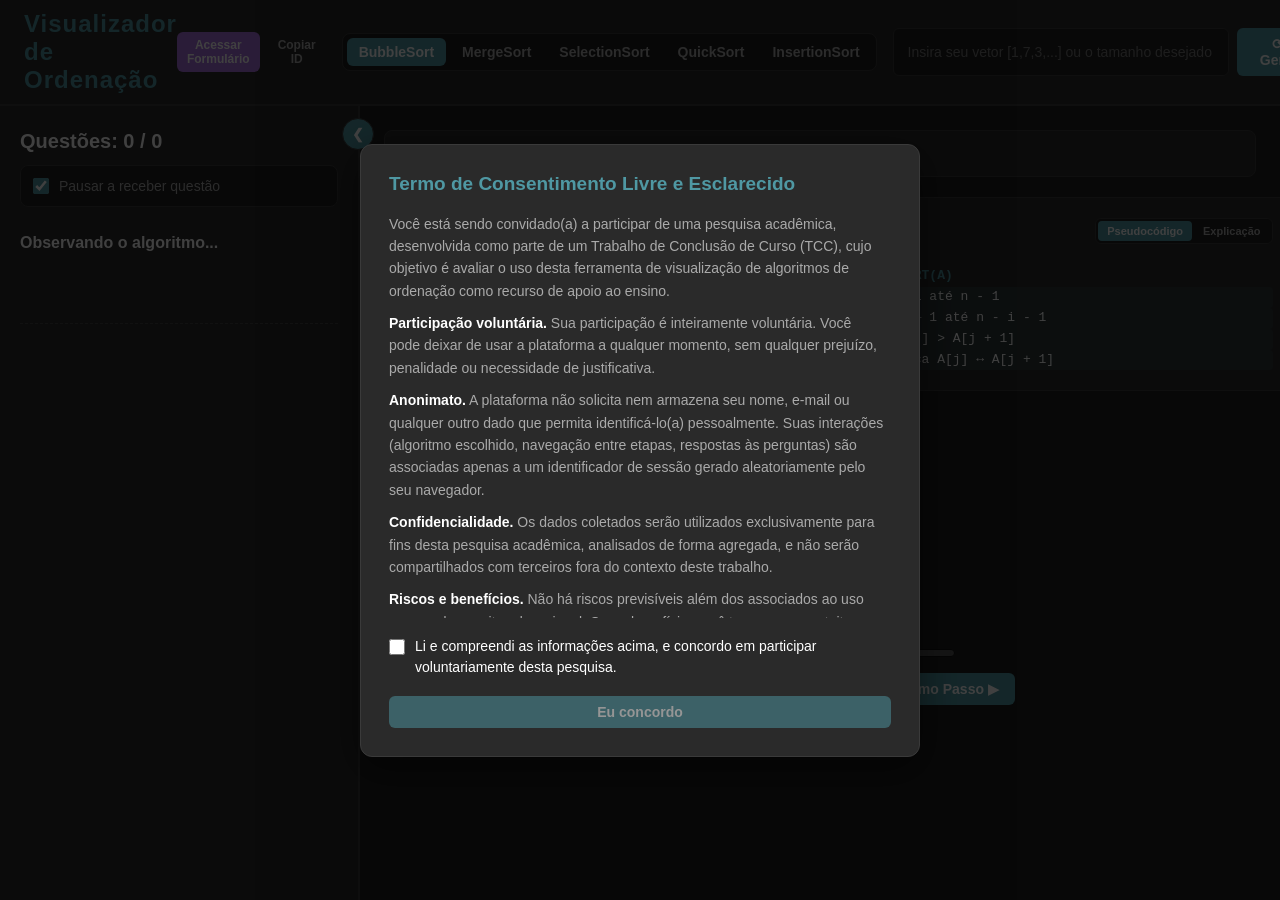
<file: index.html>
<!doctype html>
<html lang="pt-BR">
  <head>
    <meta charset="UTF-8" />
    <meta name="viewport" content="width=device-width, initial-scale=1.0" />
    <title>Visualizador de Ordenação</title>
    <link rel="stylesheet" href="style.css" />
  </head>
  <body>
    <div class="navbar">
      <div class="title">Visualizador de Ordenação</div>
      <div class="navItems">
        <div style="display: flex; align-items: center; gap: 8px">
          <a
            href="https://forms.gle/5YNeX5Pvxj3Hsb799"
            target="_blank"
            rel="noopener noreferrer"
            ><button class="btn btnTipo2">Acessar Formulário</button></a
          >
          <button
            id="btnCopiarSessionId"
            class="btn btnTransparente"
            style="padding: 6px 10px; font-size: 12px"
            title="Copiar ID de sessão para a área de transferência"
          >
            Copiar ID
          </button>
        </div>
        <div class="botoesAlgoritmos" id="botoesAlgoritmos">
          <button
            alg="bubble"
            class="btn btnTransparente active"
            data-tip="Compara elementos vizinhos e troca os que estão fora de ordem. A cada passagem completa, o maior valor restante “borbulha” até o fim."
          >
            BubbleSort
          </button>
          <button
            alg="merge"
            class="btn btnTransparente"
            data-tip="Divide o vetor ao meio repetidamente até restarem pedaços de 1 elemento e depois intercala os pedaços em ordem."
          >
            MergeSort
          </button>
          <button
            alg="selection"
            class="btn btnTransparente"
            data-tip="A cada rodada, varre a parte ainda não ordenada para achar o menor valor e o coloca no lugar com uma única troca."
          >
            SelectionSort
          </button>
          <button
            alg="quick"
            class="btn btnTransparente"
            data-tip="Escolhe um pivô e reorganiza o vetor em menores e maiores que ele; em seguida ordena cada lado recursivamente."
          >
            QuickSort
          </button>
          <button
            alg="insertion"
            class="btn btnTransparente"
            data-tip="Constrói o trecho ordenado da esquerda para a direita, inserindo cada novo elemento na posição certa entre os já ordenados."
          >
            InsertionSort
          </button>
        </div>
        <div style="display: flex; gap: 8px" id="grupoInputVetor">
          <input
            id="inputVetor"
            type="text"
            placeholder="Insira seu vetor [1,7,3,...] ou o tamanho desejado"
          />
          <button id="botaoVetor" class="btn btnTipo1">⟳ Gerar</button>
        </div>
      </div>
    </div>

    <div class="layout">
      <div class="sidebar" id="barraQuestoes">
        <button class="btn btnTipo1 toggleSidebar" id="barraToggle">❮</button>

        <div class="sidebarConteudo">
          <div
            style="
              display: flex;
              justify-content: space-between;
              align-items: center;
              margin-bottom: 12px;
            "
          >
            <div id="questoesCount" style="font-size: 20px; font-weight: 700">
              Questões: 0 / 0
            </div>
          </div>

          <label class="autoPauseLabel">
            <input type="checkbox" id="autoPauseCheck" checked /> Pausar a
            receber questão
          </label>

          <div class="questaoAtual" id="questaoAtual">
            Observando o algoritmo...
          </div>
          <div class="questaoStatus" id="questaoStatus"></div>
          <div class="questaoOpcoes" id="questaoOpcoes"></div>
          <div class="historico" id="questaoHistorico"></div>
        </div>
      </div>

      <div class="visualizacao">
        <div class="status">
          <span>Comparações: <strong id="comparacoesCount">0</strong></span>
          <span>Trocas: <strong id="trocasCount">0</strong></span>
          <span>Frame: <strong id="frameCount">0</strong></span>
        </div>

        <div class="paineis">
          <div class="barrasPainel">
            <div class="barrasLegenda">
              <span><i class="c normal"></i>Normal</span>
              <span><i class="c comparando"></i>Comparando</span>
              <span><i class="c trocando"></i>Trocando</span>
              <span><i class="c ordenado"></i>Ordenado</span>
              <span><i class="c pivo"></i>Pivô/Mín.</span>
            </div>

            <div class="barras" id="barras"></div>
          </div>

          <div class="codigoPainel">
            <div class="codigoTopo">
              <div class="codigoCabecalho">Pseudocódigo</div>
              <div
                class="codigoModo"
                role="group"
                aria-label="Modo de exibição do código"
              >
                <button type="button" id="btnModoPseudo" class="modoBtn ativo">
                  Pseudocódigo
                </button>
                <button type="button" id="btnModoExplicativo" class="modoBtn">
                  Explicação
                </button>
              </div>
            </div>
            <div class="codigo" id="codigo"></div>
          </div>
        </div>

        <div class="controlesPainel">
          <div class="controlesSlider">
            <div class="containerSlider">
              <span
                style="
                  font-size: 14px;
                  color: var(--textMuted);
                  font-weight: bold;
                "
                >Velocidade:</span
              >
              <input
                type="range"
                id="velocidadeSlider"
                min="1"
                max="10"
                value="1"
                title="Ajusta velocidade"
              />
            </div>
          </div>

          <div class="controlesBotoes">
            <button id="botaoAnt" class="btn btnTipo1">◀ Passo Anterior</button>
            <button id="botaoPlay" class="btn btnTipo1">▶ Play</button>
            <button id="botaoProx" class="btn btnTipo1">Próximo Passo ▶</button>
          </div>
        </div>
      </div>
    </div>

    <div class="overlayConsentimento" id="overlayConsentimento">
      <div class="modalConsentimento">
        <h2>Termo de Consentimento Livre e Esclarecido</h2>

        <div class="modalConsentimentoTexto">
          <p>
            Você está sendo convidado(a) a participar de uma pesquisa acadêmica,
            desenvolvida como parte de um Trabalho de Conclusão de Curso (TCC),
            cujo objetivo é avaliar o uso desta ferramenta de visualização de
            algoritmos de ordenação como recurso de apoio ao ensino.
          </p>

          <p>
            <strong>Participação voluntária.</strong> Sua participação é
            inteiramente voluntária. Você pode deixar de usar a plataforma a
            qualquer momento, sem qualquer prejuízo, penalidade ou necessidade
            de justificativa.
          </p>

          <p>
            <strong>Anonimato.</strong> A plataforma não solicita nem armazena
            seu nome, e-mail ou qualquer outro dado que permita identificá-lo(a)
            pessoalmente. Suas interações (algoritmo escolhido, navegação entre
            etapas, respostas às perguntas) são associadas apenas a um
            identificador de sessão gerado aleatoriamente pelo seu navegador.
          </p>

          <p>
            <strong>Confidencialidade.</strong> Os dados coletados serão
            utilizados exclusivamente para fins desta pesquisa acadêmica,
            analisados de forma agregada, e não serão compartilhados com
            terceiros fora do contexto deste trabalho.
          </p>

          <p>
            <strong>Riscos e benefícios.</strong> Não há riscos previsíveis além
            dos associados ao uso comum de um site educacional. Como benefício,
            você tem acesso gratuito a uma ferramenta interativa de estudo de
            algoritmos de ordenação.
          </p>

          <p>
            Em caso de dúvidas sobre esta pesquisa, você pode entrar em contato
            com <strong>João Marcos Nascimento</strong>, pelo e-mail
            <strong>joao.nascimento@fagammon.edu.br</strong>, sob orientação de
            Luccas Rafael Martins Pinto.
          </p>

          <p>
            Ao marcar a caixa abaixo e clicar em "Eu concordo", você declara que
            leu e compreendeu estas informações e concorda em participar
            voluntariamente desta pesquisa.
          </p>
        </div>

        <label class="consentimentoCheckLabel">
          <input type="checkbox" id="consentimentoCheck" />
          Li e compreendi as informações acima, e concordo em participar
          voluntariamente desta pesquisa.
        </label>

        <button id="btnConsentimentoOk" class="btn btnTipo1" disabled>
          Eu concordo
        </button>
      </div>
    </div>

    <div class="overlayTutorial" id="overlayTutorial">
      <div class="tutorialSpot" id="tutorialSpot"></div>
      <div class="tutorialCaixa" id="tutorialCaixa">
        <div class="tutorialTexto" id="tutorialTexto"></div>
        <div class="tutorialRodape">
          <button id="btnTutorialPular" class="btn btnTransparente">
            Pular tutorial
          </button>
          <div class="tutorialProgresso" id="tutorialProgresso"></div>
          <div class="tutorialNav">
            <button id="btnTutorialAnt" class="btn btnTipo1">◀ Ant</button>
            <button id="btnTutorialProx" class="btn btnTipo1">Prox ▶</button>
          </div>
        </div>
      </div>
    </div>

    <script defer src="tutorial.js"></script>
    <script type="module" src="analytics.js"></script>
    <script defer src="questoes.js"></script>
    <script defer src="engine.js"></script>
    <script defer src="visualizacao.js"></script>
  </body>
</html>
</file>
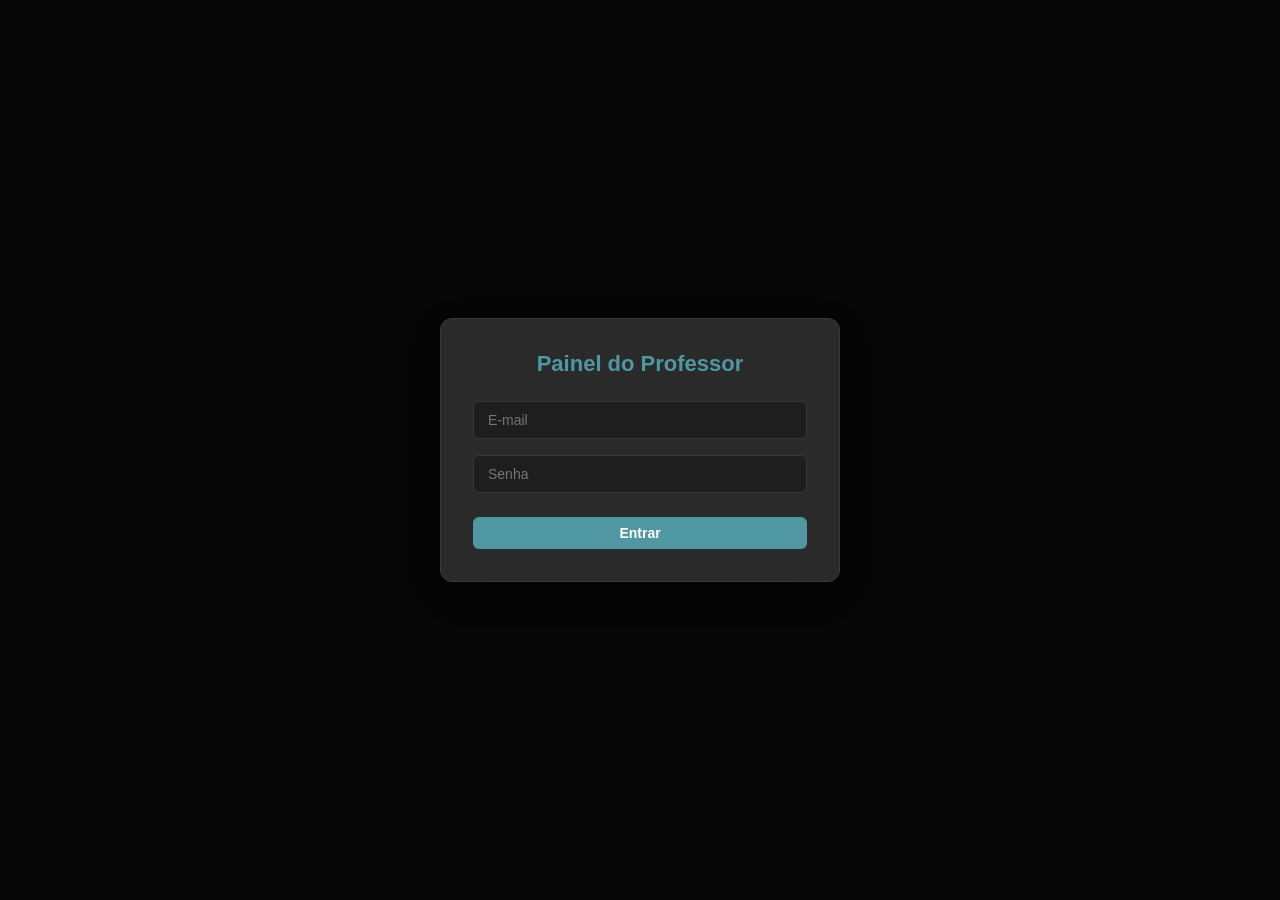
<file: painel-professor.html>
<!doctype html>
<html lang="pt-br">
  <head>
    <meta charset="UTF-8" />
    <meta name="viewport" content="width=device-width, initial-scale=1.0" />
    <title>Painel do Professor</title>
    <link rel="stylesheet" href="style.css" />
  </head>
  <body>
    <div id="login" class="loginOverlay">
      <div class="loginCard">
        <h1>Painel do Professor</h1>
        <input
          id="email"
          type="email"
          placeholder="E-mail"
          class="inputCampo"
        />
        <input
          id="senha"
          type="password"
          placeholder="Senha"
          class="inputCampo"
        />
        <button id="btnLogin" class="btn btnTipo1">Entrar</button>
      </div>
    </div>

    <div id="painel" class="painelContainer hidden">
      <div class="painelHeader">
        <h2>Gerenciar Sessão</h2>
        <button id="btnLogout" class="btn btnTransparente">Sair</button>
      </div>
      <div class="painelAcoes">
        <button id="btnExportar" class="btn btnTipo1">
          Baixar CSV da sessão atual
        </button>
        <button id="btnLimpar" class="btn btnTipo2">
          Baixar e limpar sessão
        </button>
      </div>
    </div>

    <script type="module" src="painel-professor.js"></script>
  </body>
</html>
</file>
<file: style.css>
:root {
  --bgMain: #1e1e1e;
  --bgPainel: #2a2a2a;
  --borda: #3a3a3a;
  --primary: #4f98a3;
  --primaryHover: #5dc3d1;
  --textMain: #ffffff;
  --textMuted: #aaaaaa;

  --corNormal: #4f98a3;
  --corComparando: #e8af34;
  --corTrocando: #dd6974;
  --corOrdenado: #6daa45;
  --corPivo: #a86fdf;
}

* {
  box-sizing: border-box;
  margin: 0;
  padding: 0;
}

body {
  background-color: var(--bgMain);
  color: var(--textMain);
  font-family: sans-serif;
  height: 100vh;
  display: flex;
  flex-direction: column;
}

.btn {
  padding: 8px 16px;
  font-size: 14px;
  font-weight: bold;
  border: none;
  border-radius: 6px;
  cursor: pointer;
  transition: all 0.2s;
  display: inline-flex;
  align-items: center;
  justify-content: center;
}
.btn:disabled {
  opacity: 0.5;
  cursor: not-allowed;
}

.btnTipo1 {
  background: var(--primary);
  color: white;
}
.btnTipo1:hover:not(:disabled) {
  background: var(--primaryHover);
}

.btnTipo2 {
  background: var(--corPivo);
  color: white;
  font-size: 12px;
  padding: 6px 10px;
}
.btnTipo2:hover:not(:disabled) {
  filter: brightness(1.2);
}

.btnTransparente {
  background: transparent;
  color: var(--textMuted);
  padding: 6px 12px;
}
.btnTransparente:hover {
  background: var(--bgPainel);
  color: white;
}
.btnTransparente.active {
  background: var(--primary);
  color: white;
}

.navbar {
  display: flex;
  justify-content: space-between;
  align-items: center;
  padding: 10px 24px;
  background: var(--bgPainel);
  border-bottom: 2px solid var(--borda);
}

.title {
  font-size: 24px;
  font-weight: bold;
  color: var(--primary);
  letter-spacing: 1px;
}

.navItems {
  display: flex;
  gap: 16px;
  align-items: center;
}

.botoesAlgoritmos {
  display: flex;
  gap: 4px;
  background: var(--bgMain);
  padding: 4px;
  border-radius: 8px;
  border: 1px solid var(--borda);
}

.botoesAlgoritmos button {
  position: relative;
}
.botoesAlgoritmos button[data-tip]::after {
  content: attr(data-tip);
  position: absolute;
  top: calc(100% + 12px);
  left: 50%;
  transform: translateX(-50%);
  width: 270px;
  background: var(--bgPainel);
  color: var(--textMain);
  border: 1px solid var(--primary);
  border-radius: 8px;
  padding: 10px 12px;
  font-size: 12px;
  font-weight: normal;
  line-height: 1.5;
  text-align: left;
  text-transform: none;
  letter-spacing: normal;
  white-space: normal;
  box-shadow: 0 8px 24px rgba(0, 0, 0, 0.5);
  opacity: 0;
  visibility: hidden;
  transition: opacity 0.15s ease;
  z-index: 100;
  pointer-events: none;
}
.botoesAlgoritmos button[data-tip]::before {
  content: "";
  position: absolute;
  top: calc(100% + 6px);
  left: 50%;
  transform: translateX(-50%);
  border: 6px solid transparent;
  border-bottom-color: var(--primary);
  opacity: 0;
  visibility: hidden;
  transition: opacity 0.15s ease;
  z-index: 101;
  pointer-events: none;
}
.botoesAlgoritmos button[data-tip]:hover::after,
.botoesAlgoritmos button[data-tip]:hover::before {
  opacity: 1;
  visibility: visible;
}
.botoesAlgoritmos button[data-tip]:nth-last-child(-n + 2)::after {
  left: auto;
  right: 0;
  transform: none;
}

#inputVetor {
  background: var(--bgMain);
  border: 1px solid var(--borda);
  border-radius: 6px;
  color: white;
  font-size: 14px;
  padding: 8px 14px;
  outline: none;
  width: 350px;
}
#inputVetor:focus {
  border-color: var(--primary);
}

.layout {
  display: flex;
  flex: 1;
  overflow: hidden;
}

.sidebar {
  width: 360px;
  transition: width 0.3s ease;
  background: var(--bgPainel);
  border-right: 2px solid var(--borda);
  position: relative;
  display: flex;
  flex-direction: column;
}

.sidebar.collapsed {
  width: 20px;
}

.sidebarConteudo {
  padding: 24px 20px;
  overflow-y: auto;
  flex: 1;
  min-height: 0;
}

.sidebar.collapsed .sidebarConteudo {
  display: none;
}

.toggleSidebar {
  position: absolute;
  top: 12px;
  right: -16px;
  z-index: 10;
  width: 32px;
  height: 32px;
  padding: 0;
  border-radius: 50%;
  border: 1px solid var(--borda);
}

.autoPauseLabel {
  cursor: pointer;
  font-size: 14px;
  color: var(--textMuted);
  display: flex;
  align-items: center;
  gap: 10px;
  background: var(--bgMain);
  border: 1px solid var(--borda);
  padding: 12px;
  border-radius: 8px;
  margin-bottom: 24px;
}

.autoPauseLabel input {
  width: 16px;
  height: 16px;
  cursor: pointer;
  accent-color: var(--primary);
}

.questaoAtual {
  font-size: 16px;
  font-weight: 700;
  margin-bottom: 12px;
  line-height: 1.5;
}
.questaoStatus {
  min-height: 24px;
  margin-bottom: 12px;
  font-weight: bold;
}
.questaoOpcoes {
  display: grid;
  gap: 10px;
  margin-bottom: 20px;
}
.opcao {
  padding: 12px;
  border: 2px solid var(--borda);
  background: var(--bgMain);
  color: white;
  border-radius: 8px;
  text-align: left;
  cursor: pointer;
  transition: 0.2s;
}
.opcao:hover:not(:disabled) {
  border-color: var(--primary);
  background: var(--bgPainel);
}
.opcao.certa {
  background: rgba(109, 170, 69, 0.2);
  border-color: var(--corOrdenado);
}
.opcao.errada {
  background: rgba(221, 105, 116, 0.2);
  border-color: var(--corTrocando);
}

.historico {
  display: grid;
  gap: 10px;
  border-top: 1px dashed #444;
  padding-top: 16px;
}
.historicoItem {
  padding: 10px;
  border: 1px solid var(--borda);
  border-radius: 8px;
  background: var(--bgMain);
  font-size: 13px;
  line-height: 1.5;
  color: var(--textMuted);
}
.historicoFeedback {
  display: block;
  margin-top: 6px;
  padding-top: 6px;
  border-top: 1px dashed var(--borda);
  color: var(--corComparando);
  line-height: 1.5;
}

.visualizacao {
  flex: 1;
  padding: 24px;
  display: flex;
  flex-direction: column;
  gap: 20px;
  overflow-y: auto;
}
.status {
  display: flex;
  gap: 24px;
  background: var(--bgPainel);
  padding: 14px 20px;
  border: 1px solid var(--borda);
  border-radius: 8px;
  color: var(--textMuted);
  font-size: 15px;
}
.status strong {
  color: white;
}

.paineis {
  display: grid;
  grid-template-columns: 1fr 500px;
  gap: 20px;
  height: 420px;
  min-height: 420px;
  align-items: start;
}
.barrasPainel,
.codigoPainel {
  background: var(--bgPainel);
  border: 1px solid var(--borda);
  border-radius: 8px;
  padding: 20px;
  display: flex;
  flex-direction: column;
}
.barrasPainel {
  height: 360px;
  min-height: 360px;
}
.codigoPainel {
  width: 500px;
  max-height: 420px;
  min-height: 0;
}

.barrasLegenda {
  display: flex;
  gap: 16px;
  font-size: 13px;
  margin-bottom: 20px;
  color: var(--textMuted);
}
.barrasLegenda .c {
  display: inline-block;
  width: 14px;
  height: 14px;
  border-radius: 3px;
  margin-right: 6px;
  vertical-align: middle;
}

.c.normal,
.barra.normal {
  background: var(--corNormal);
}
.c.comparando,
.barra.comparando {
  background: var(--corComparando);
}
.c.trocando,
.barra.trocando {
  background: var(--corTrocando);
}
.c.ordenado,
.barra.ordenado {
  background: var(--corOrdenado);
}
.c.pivo,
.barra.pivo {
  background: var(--corPivo);
}

.barras {
  display: flex;
  align-items: flex-end;
  gap: 8px;
  flex: 1;
  padding: 10px;
  background: var(--bgMain);
  border-radius: 6px;
}
.barra {
  flex: 1;
  display: flex;
  align-items: flex-end;
  justify-content: center;
  border-radius: 4px 4px 0 0;
  position: relative;
  transition:
    height 0.25s ease,
    background-color 0.25s ease,
    opacity 0.25s ease;
  font-weight: bold;
}
.barra span {
  position: absolute;
  top: -24px;
  font-size: 14px;
  color: var(--textMuted);
}

.codigoTopo {
  display: flex;
  align-items: center;
  justify-content: space-between;
  gap: 12px;
  margin-bottom: 14px;
}
.codigoCabecalho {
  font-size: 13px;
  font-weight: bold;
  color: var(--primary);
  text-transform: uppercase;
  letter-spacing: 0.08em;
  min-width: 0;
  white-space: nowrap;
  overflow: hidden;
  text-overflow: ellipsis;
}
.codigoModo {
  display: flex;
  gap: 2px;
  background: var(--bgMain);
  border: 1px solid var(--borda);
  border-radius: 6px;
  padding: 2px;
  flex-shrink: 0;
}
.modoBtn {
  border: none;
  background: transparent;
  color: var(--textMuted);
  font-size: 11px;
  font-weight: bold;
  padding: 4px 9px;
  border-radius: 4px;
  cursor: pointer;
  transition:
    background 0.15s ease,
    color 0.15s ease;
}
.modoBtn:hover:not(.ativo) {
  color: white;
}
.modoBtn.ativo {
  background: var(--primary);
  color: white;
}
.codigo {
  list-style: none;
  display: flex;
  flex-direction: column;
  overflow-y: auto;
  flex: 1;
  min-height: 0;
  min-width: 380px;
}
.linha {
  font-family: "Courier New", monospace;
  font-size: 13px;
  line-height: 1.3;
  color: var(--textMuted);
  padding: 2px 10px 2px 26px;
  border-radius: 4px;
  border-left: 3px solid transparent;
  white-space: pre-wrap;
  position: relative;
  transition:
    background 0.15s ease,
    color 0.15s ease,
    border-left-color 0.15s ease;
}
.linha.titulo {
  color: var(--primary);
  font-weight: bold;
  margin-top: 8px;
}
.linha.espaco {
  height: 8px;
  padding: 0;
}

.linha.active {
  background: rgba(79, 152, 163, 0.13);
  color: var(--textMain);
  border-left-color: rgba(79, 152, 163, 0.45);
}

.linha.seta {
  background: rgba(79, 152, 163, 0.3);
  color: #fff;
  border-left-color: var(--primaryHover);
  font-weight: bold;
}
.linha.seta::before {
  content: "▶";
  position: absolute;
  left: 8px;
  top: 3px;
  font-size: 10px;
  color: var(--primaryHover);
}

.controlesPainel {
  display: flex;
  flex-direction: column;
  align-items: center;
  gap: 12px;
  padding-top: 8px;
}
.controlesSlider {
  display: flex;
  gap: 24px;
  align-items: center;
  justify-content: center;
}
.containerSlider {
  display: flex;
  align-items: center;
  gap: 12px;
}
.controlesBotoes {
  display: flex;
  gap: 10px;
}

input[type="range"] {
  -webkit-appearance: none;
  appearance: none;
  width: 180px;
  background: transparent;
}
input[type="range"]::-webkit-slider-runnable-track {
  width: 100%;
  height: 8px;
  cursor: pointer;
  background: #555;
  border-radius: 4px;
  border: 1px solid #111;
}
input[type="range"]::-webkit-slider-thumb {
  height: 18px;
  width: 18px;
  border-radius: 50%;
  background: var(--primary);
  cursor: pointer;
  -webkit-appearance: none;
  margin-top: -6px;
  box-shadow: 0 0 4px rgba(0, 0, 0, 0.7);
  transition: transform 0.1s;
}
input[type="range"]::-webkit-slider-thumb:hover {
  transform: scale(1.2);
  background: var(--primaryHover);
}
input[type="range"]::-moz-range-track {
  width: 100%;
  height: 8px;
  cursor: pointer;
  background: #555;
  border-radius: 4px;
  border: 1px solid #111;
}
input[type="range"]::-moz-range-thumb {
  height: 18px;
  width: 18px;
  border-radius: 50%;
  background: var(--primary);
  cursor: pointer;
  border: none;
  box-shadow: 0 0 4px rgba(0, 0, 0, 0.7);
}
input[type="range"]:focus {
  outline: none;
}

body.bloqueado {
  overflow: hidden;
}

.overlayConsentimento {
  position: fixed;
  inset: 0;
  background: rgba(0, 0, 0, 0.75);
  display: flex;
  align-items: center;
  justify-content: center;
  padding: 24px;
  z-index: 2000;
  opacity: 0;
  visibility: hidden;
  transition: opacity 0.25s ease;
}
.overlayConsentimento.ativo {
  opacity: 1;
  visibility: visible;
}

.modalConsentimento {
  background: var(--bgPainel);
  border: 1px solid var(--borda);
  border-radius: 12px;
  width: 100%;
  max-width: 560px;
  max-height: 85vh;
  padding: 28px;
  display: flex;
  flex-direction: column;
  gap: 18px;
  box-shadow: 0 12px 40px rgba(0, 0, 0, 0.5);
}

.modalConsentimento h2 {
  font-size: 19px;
  color: var(--primary);
}

.modalConsentimentoTexto {
  overflow-y: auto;
  max-height: 45vh;
  padding-right: 6px;
  font-size: 14px;
  line-height: 1.6;
  color: var(--textMuted);
  display: flex;
  flex-direction: column;
  gap: 10px;
}
.modalConsentimentoTexto strong {
  color: var(--textMain);
}

.consentimentoCheckLabel {
  display: flex;
  align-items: flex-start;
  gap: 10px;
  font-size: 14px;
  line-height: 1.5;
  cursor: pointer;
}
.consentimentoCheckLabel input {
  margin-top: 3px;
  width: 16px;
  height: 16px;
  flex-shrink: 0;
  accent-color: var(--primary);
  cursor: pointer;
}

.overlayTutorial {
  position: fixed;
  inset: 0;
  z-index: 1900;
  opacity: 0;
  visibility: hidden;
  pointer-events: none;
  transition: opacity 0.25s ease;
}
.overlayTutorial.ativo {
  opacity: 1;
  visibility: visible;
  pointer-events: auto;
}

.tutorialSpot {
  position: fixed;
  border-radius: 10px;
  border: 2px solid var(--primary);
  box-shadow: 0 0 0 9999px rgba(0, 0, 0, 0.78);
  transition:
    top 0.3s ease,
    left 0.3s ease,
    width 0.3s ease,
    height 0.3s ease;
  pointer-events: none;
}

.tutorialSpot.semDestaque {
  border-color: transparent;
}

.tutorialCaixa {
  position: fixed;
  width: 320px;
  max-width: calc(100vw - 32px);
  background: var(--bgPainel);
  border: 1px solid var(--primary);
  border-radius: 10px;
  padding: 18px;
  display: flex;
  flex-direction: column;
  gap: 14px;
  box-shadow: 0 8px 28px rgba(0, 0, 0, 0.5);
  transition:
    top 0.3s ease,
    left 0.3s ease;
}

.tutorialCaixa.tutorialFinal {
  width: 440px;
}

.tutorialTexto {
  font-size: 14px;
  line-height: 1.6;
  color: var(--textMain);
}

.tutorialRodape {
  display: flex;
  align-items: center;
  justify-content: space-between;
  gap: 10px;
}

.tutorialNav {
  display: flex;
  gap: 8px;
  flex-shrink: 0;
}

.tutorialProgresso {
  font-size: 12px;
  font-weight: bold;
  color: var(--textMuted);
  white-space: nowrap;
}

.hidden {
  display: none !important;
}

.loginOverlay {
  position: fixed;
  inset: 0;
  background: rgba(0, 0, 0, 0.8);
  display: flex;
  align-items: center;
  justify-content: center;
  z-index: 3000;
  padding: 24px;
}
.loginCard {
  background: var(--bgPainel);
  border: 1px solid var(--borda);
  border-radius: 12px;
  padding: 32px;
  display: flex;
  flex-direction: column;
  gap: 16px;
  width: 100%;
  max-width: 400px;
  box-shadow: 0 12px 40px rgba(0, 0, 0, 0.5);
}
.loginCard h1 {
  color: var(--primary);
  font-size: 22px;
  text-align: center;
  margin-bottom: 8px;
}
.inputCampo {
  background: var(--bgMain);
  border: 1px solid var(--borda);
  border-radius: 6px;
  color: white;
  font-size: 14px;
  padding: 10px 14px;
  outline: none;
  width: 100%;
}
.inputCampo:focus {
  border-color: var(--primary);
}
.loginCard .btnTipo1 {
  margin-top: 8px;
  width: 100%;
}

.painelContainer {
  padding: 32px;
  display: flex;
  flex-direction: column;
  gap: 24px;
  max-width: 900px;
  margin: 0 auto;
}
.painelHeader {
  display: flex;
  justify-content: space-between;
  align-items: center;
  padding-bottom: 16px;
  border-bottom: 1px solid var(--borda);
}
.painelHeader h2 {
  color: var(--primary);
  font-size: 20px;
}
.painelAcoes {
  display: flex;
  gap: 12px;
  flex-wrap: wrap;
}
.tutorialTexto {
  white-space: pre-line;
}
</file>
